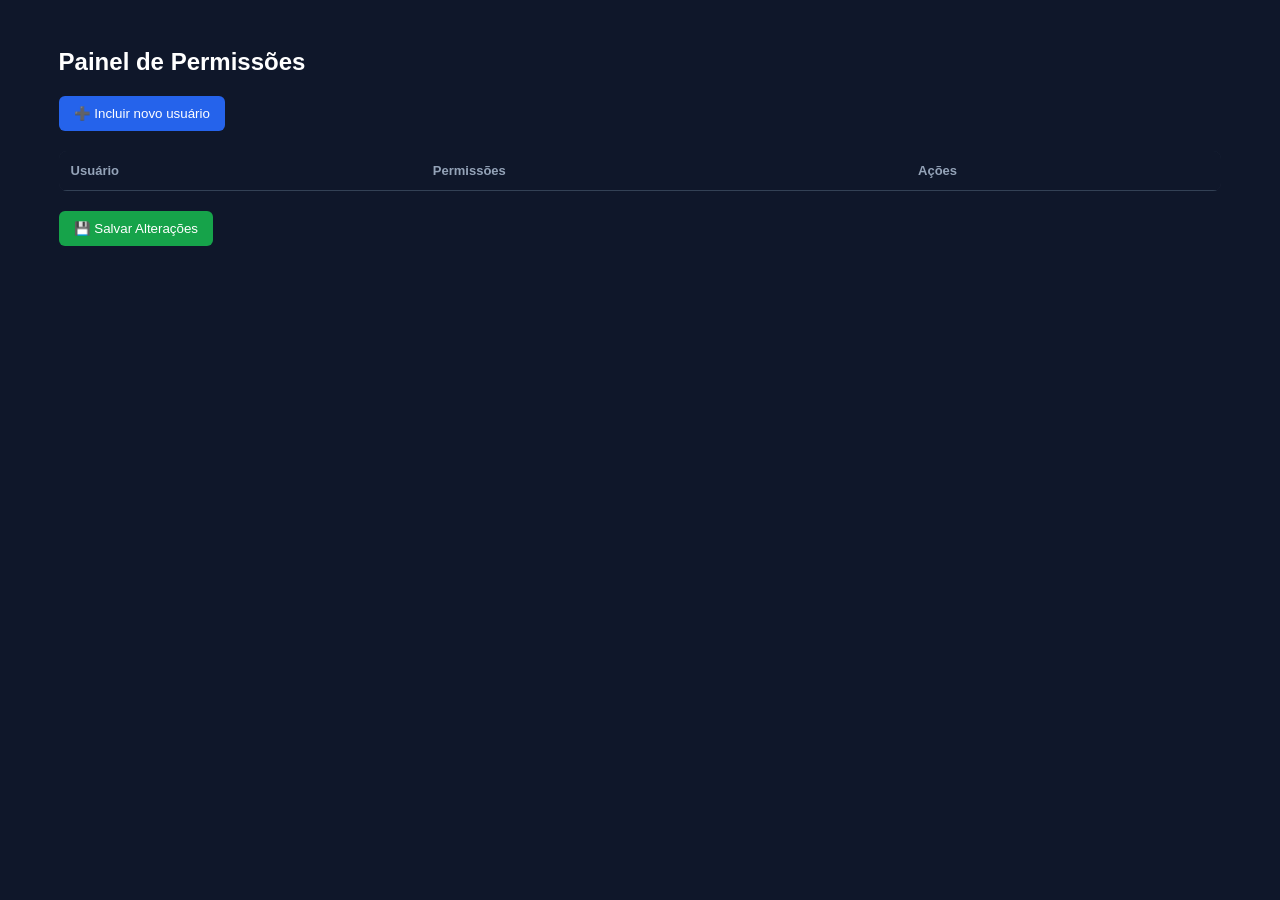
<file: admin.html>
<!DOCTYPE html>
<html lang="pt-BR">

<head>
    <link rel="icon" type="image/svg+xml" href="data:image/svg+xml;charset=UTF-8,
            <svg xmlns='http://www.w3.org/2000/svg' viewBox='0 0 100 100'>
            <rect width='0' height='0' rx='20' fill='%23'/>
            <text x='50%' y='90%' text-anchor='middle' font-size='100'>⚙️</text>
            </svg>">
    <meta charset="UTF-8">
    <title>Painel Admin</title>
    <link rel="stylesheet" href="admin.css">
</head>

<body>

    <div class="container">
        <h2>Painel de Permissões</h2>

        <!-- 🔥 NOVO BOTÃO -->
        <div class="novo-usuario">
            <button onclick="abrirModalUsuario()">➕ Incluir novo usuário</button>
        </div>

        <table class="tabela-usuarios">
            <thead>
                <tr>
                    <th>Usuário</th>
                    <th>Permissões</th>
                    <th>Ações</th>
                </tr>
            </thead>
            <tbody id="listaUsuarios"></tbody>
        </table>

        <button class="btn-salvar" onclick="salvarPermissoesUI()">💾 Salvar Alterações</button>
    </div>

    <!-- 🔥 MODAL -->
    <div id="modalUsuario" class="modal oculto">
        <div class="modal-content">

            <h3>Novo Usuário</h3>

            <input type="text" id="modalNomeUsuario" placeholder="Digite o usuário">

            <div class="modal-permissoes">
                <label><input type="checkbox" value="rastreio_amostra"> Rastreio Amostras</label>
                <label><input type="checkbox" value="rankprod"> RankProd</label>
                <label><input type="checkbox" value="retorno_amostras"> Retornos</label>
                <label><input type="checkbox" value="relatorio"> Relatório</label>
                <label><input type="checkbox" value="analytics"> Analytics</label>
                <label><input type="checkbox" value="admin"> Admin</label>
                <label><input type="checkbox" class="chkSupervisao" value="V00"> V00</label>
                <label><input type="checkbox" class="chkSupervisao" value="S50"> S50</label>
                <label><input type="checkbox" class="chkSupervisao" value="S55"> S55</label>
                <label><input type="checkbox" class="chkSupervisao" value="S00"> S00</label>
            </div>

            <div class="modal-acoes">
                <button onclick="salvarNovoUsuario()">💾 Salvar</button>
                <button onclick="fecharModalUsuario()">❌ Cancelar</button>
            </div>

        </div>
    </div>

    <script src="tela_inicio.js"></script>
    <script src="admin.js"></script>

    <script>
        const usuario = localStorage.getItem("usuarioLogado");

        if (!temPermissaoTela(usuario, "admin")) {
            alert("Acesso restrito");
            window.location.href = "tela_inicio.html";
        }
    </script>

</body>

</html>
</file>
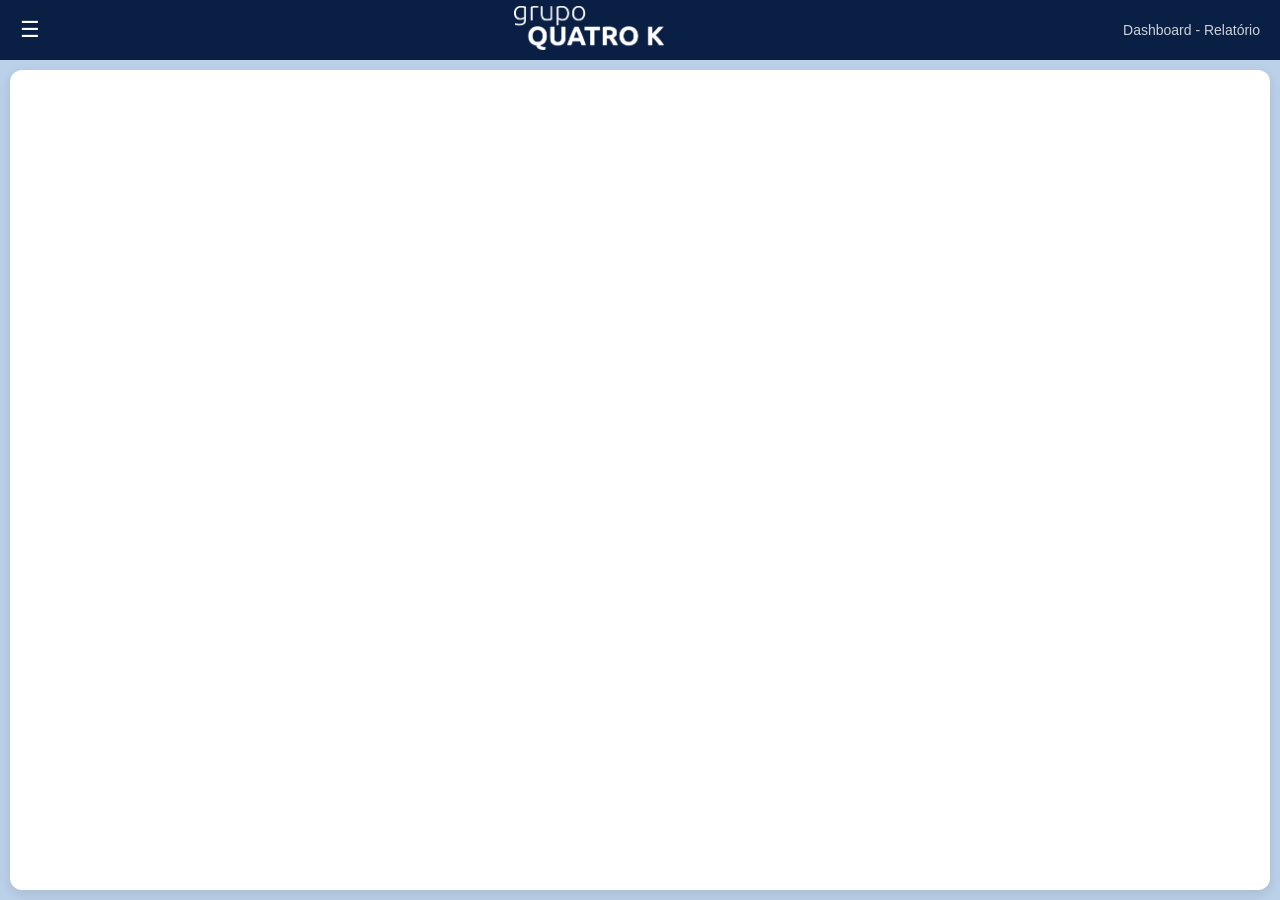
<file: consolidados.html>
<!DOCTYPE html>
<html lang="pt-br">
<head>
    <meta charset="UTF-8">
    <meta name="viewport" content="width=device-width, initial-scale=1.0">
    <title>Consolidados</title>
    <link rel="stylesheet" href="consolidados.css">
</head>
<body class="tema-quatrok">


  <div class=" layout-app">

    <!-- 🔵 SIDEBAR -->
    <aside class="sidebar">
    
      <!-- 🔝 TOPO -->
      <div class="menu-topo">
        <button class="btnInicio" onclick="window.location.href='tela_inicio.html'">
          <svg viewBox="0 0 24 24" width="22" height="22" fill="none" xmlns="http://www.w3.org/2000/svg">
            <!-- telhado -->
            <path d="M3 10L12 3L21 10" stroke="currentColor" stroke-width="2" stroke-linecap="round"
              stroke-linejoin="round" />
    
            <!-- corpo -->
            <path d="M5 10V20H19V10" stroke="currentColor" stroke-width="2" stroke-linecap="round"
              stroke-linejoin="round" />
    
            <!-- porta -->
            <path d="M10 20V14H14V20" stroke="currentColor" stroke-width="2" stroke-linecap="round"
              stroke-linejoin="round" />
          </svg>
          <span>Inicio</span>
        </button>
      </div>
    
      <!-- 🔸 MEIO -->
      <div class="menu-centro">
    
        <button class="menu-btn" onclick="window.location.href='analytics.html'">📈 Rastreio Amostras</button>
        <button class="menu-btn" onclick="window.location.href='rankprod.html'">📈 RankProd</button>
        <button class="menu-btn" onclick="window.location.href='retorno_amostras.html'">💸 Retorno de Amostras</button>
        <button class="menu-btn" onclick="window.location.href='consolidados.html'">📋 Relatório Consolidados</button>
        <button class="menu-btn" onclick="window.location.href='analytics.html'">📈 Correios | Análises de Amostras</button>
    
      </div>
    
      <!-- 🔻 BASE -->
      <div class="menu-bottom">
        <button id="btnLogout" class="btn-logout">
          <svg viewBox="0 0 24 24">
            viewBox="0 0 24 24" fill="none" xmlns="http://www.w3.org/2000/svg"><g id="SVGRepo_bgCarrier" stroke-width="0">
            </g>
            <g id="SVGRepo_tracerCarrier" stroke-linecap="round" stroke-linejoin="round"></g>
            <g id="SVGRepo_iconCarrier">
              <path
                d="M12.9999 2C10.2385 2 7.99991 4.23858 7.99991 7C7.99991 7.55228 8.44762 8 8.99991 8C9.55219 8 9.99991 7.55228 9.99991 7C9.99991 5.34315 11.3431 4 12.9999 4H16.9999C18.6568 4 19.9999 5.34315 19.9999 7V17C19.9999 18.6569 18.6568 20 16.9999 20H12.9999C11.3431 20 9.99991 18.6569 9.99991 17C9.99991 16.4477 9.55219 16 8.99991 16C8.44762 16 7.99991 16.4477 7.99991 17C7.99991 19.7614 10.2385 22 12.9999 22H16.9999C19.7613 22 21.9999 19.7614 21.9999 17V7C21.9999 4.23858 19.7613 2 16.9999 2H12.9999Z"
                fill="currentColor"></path>
              <path d="M13.9999 11C14.5522 11 14.9999 11.4477 14.9999 12C14.9999 12.5523 14.5522 13 13.9999 13V11Z"
                fill="currentColor"></path>
              <path
                d="M5.71783 11C5.80685 10.8902 5.89214 10.7837 5.97282 10.682C6.21831 10.3723 6.42615 10.1004 6.57291 9.90549C6.64636 9.80795 6.70468 9.72946 6.74495 9.67492L6.79152 9.61162L6.804 9.59454L6.80842 9.58848C6.80846 9.58842 6.80892 9.58778 5.99991 9L6.80842 9.58848C7.13304 9.14167 7.0345 8.51561 6.58769 8.19098C6.14091 7.86637 5.51558 7.9654 5.19094 8.41215L5.18812 8.41602L5.17788 8.43002L5.13612 8.48679C5.09918 8.53682 5.04456 8.61033 4.97516 8.7025C4.83623 8.88702 4.63874 9.14542 4.40567 9.43937C3.93443 10.0337 3.33759 10.7481 2.7928 11.2929L2.08569 12L2.7928 12.7071C3.33759 13.2519 3.93443 13.9663 4.40567 14.5606C4.63874 14.8546 4.83623 15.113 4.97516 15.2975C5.04456 15.3897 5.09918 15.4632 5.13612 15.5132L5.17788 15.57L5.18812 15.584L5.19045 15.5872C5.51509 16.0339 6.14091 16.1336 6.58769 15.809C7.0345 15.4844 7.13355 14.859 6.80892 14.4122L5.99991 15C6.80892 14.4122 6.80897 14.4123 6.80892 14.4122L6.804 14.4055L6.79152 14.3884L6.74495 14.3251C6.70468 14.2705 6.64636 14.1921 6.57291 14.0945C6.42615 13.8996 6.21831 13.6277 5.97282 13.318C5.89214 13.2163 5.80685 13.1098 5.71783 13H13.9999V11H5.71783Z"
                fill="currentColor"></path>
            </g>
          </svg>
          <span>Logout</span>
        </button>
      </div>
    
    </aside>

  </div>

  <!-- Topbar estilo sistema -->
  <header class="topbar">
    <button class="btn-menu" onclick="toggleSidebar()">☰</button>
    <div class="logotopbar">
      <img src="Imagens/Logo - Grupo 4k - Branco.png" alt="Grupo Quatro K" class="logotop">
    </div>
  
    <div class="actions">
      <span>Dashboard - Relatório</span>
    </div>
  </header>

  <!-- Área principal -->
  <main class="container">
    <div class="frame-wrapper">
      <iframe src="https://app.powerbi.com/view?r=eyJrIjoiYzhhY2MwMWUtNmZhMC00MjQ4LWFmYTEtOGU2OTE3NWFmMjI4IiwidCI6IjQwZmRlZjEwLThhZTAtNGM3NC05YzFhLTA2MTAxM2QzZTVjOCJ9"
        allowfullscreen>
      </iframe>
    </div>
  </main>

  
    <script src="consolidados.js"></script>
    <script>
        const TELA_ATUAL = "consolidados";

        const usuario = localStorage.getItem("usuarioLogado");

        if (!temPermissaoTela(usuario, TELA_ATUAL)) {
            alert("Você não tem acesso a essa página.");
            window.location.href = "tela_inicio.html";
        }

    </script>

</body>


</html>
</file>
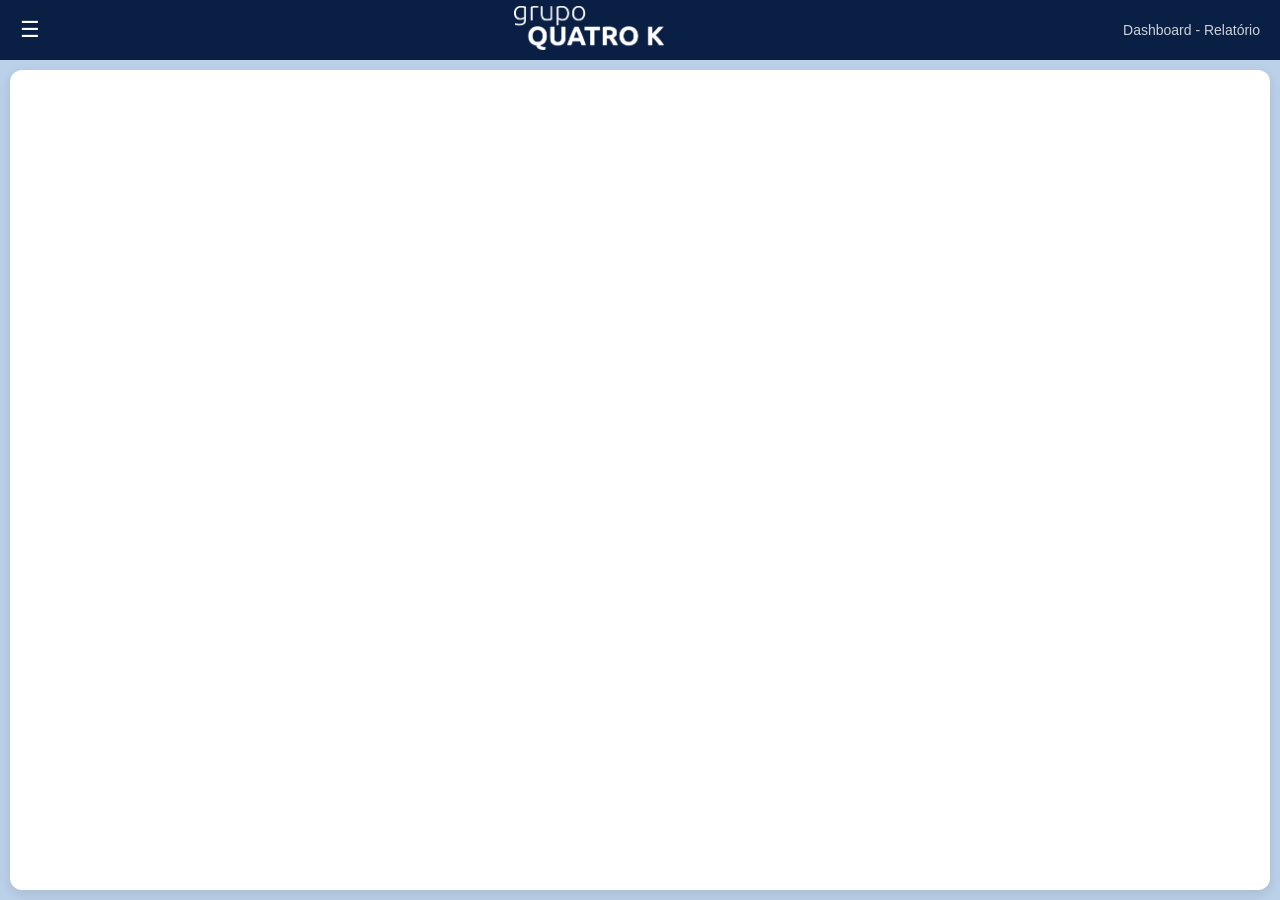
<file: rankprod.html>
<!DOCTYPE html>
<html lang="pt-br">

<head>
    <meta charset="UTF-8">
    <meta name="viewport" content="width=device-width, initial-scale=1.0">
    <title>Consolidados</title>
    <link rel="stylesheet" href="rankprod.css">
</head>

<body class="tema-quatrok">


  <div class=" layout-app">

    <!-- 🔵 SIDEBAR -->
    <aside class="sidebar">
    
      <!-- 🔝 TOPO -->
      <div class="menu-topo">
        <button class="btnInicio" onclick="window.location.href='tela_inicio.html'">
          <svg viewBox="0 0 24 24" width="22" height="22" fill="none" xmlns="http://www.w3.org/2000/svg">
            <!-- telhado -->
            <path d="M3 10L12 3L21 10" stroke="currentColor" stroke-width="2" stroke-linecap="round"
              stroke-linejoin="round" />
    
            <!-- corpo -->
            <path d="M5 10V20H19V10" stroke="currentColor" stroke-width="2" stroke-linecap="round"
              stroke-linejoin="round" />
    
            <!-- porta -->
            <path d="M10 20V14H14V20" stroke="currentColor" stroke-width="2" stroke-linecap="round"
              stroke-linejoin="round" />
          </svg>
          <span>Inicio</span>
        </button>
      </div>
    
      <!-- 🔸 MEIO -->
      <div class="menu-centro">
    
        <button class="menu-btn" onclick="window.location.href='analytics.html'">📈 Rastreio Amostras</button>
        <button class="menu-btn" onclick="window.location.href='rankprod.html'">📈 RankProd</button>
        <button class="menu-btn" onclick="window.location.href='retorno_amostras.html'">💸 Retorno de Amostras</button>
        <button class="menu-btn" onclick="window.location.href='consolidados.html'">📋 Relatório Consolidados</button>
        <button class="menu-btn" onclick="window.location.href='analytics.html'">📈 Correios | Análises de Amostras</button>
    
      </div>
    
      <!-- 🔻 BASE -->
      <div class="menu-bottom">
        <button id="btnLogout" class="btn-logout">
          <svg viewBox="0 0 24 24">
            viewBox="0 0 24 24" fill="none" xmlns="http://www.w3.org/2000/svg"><g id="SVGRepo_bgCarrier" stroke-width="0">
            </g>
            <g id="SVGRepo_tracerCarrier" stroke-linecap="round" stroke-linejoin="round"></g>
            <g id="SVGRepo_iconCarrier">
              <path
                d="M12.9999 2C10.2385 2 7.99991 4.23858 7.99991 7C7.99991 7.55228 8.44762 8 8.99991 8C9.55219 8 9.99991 7.55228 9.99991 7C9.99991 5.34315 11.3431 4 12.9999 4H16.9999C18.6568 4 19.9999 5.34315 19.9999 7V17C19.9999 18.6569 18.6568 20 16.9999 20H12.9999C11.3431 20 9.99991 18.6569 9.99991 17C9.99991 16.4477 9.55219 16 8.99991 16C8.44762 16 7.99991 16.4477 7.99991 17C7.99991 19.7614 10.2385 22 12.9999 22H16.9999C19.7613 22 21.9999 19.7614 21.9999 17V7C21.9999 4.23858 19.7613 2 16.9999 2H12.9999Z"
                fill="currentColor"></path>
              <path d="M13.9999 11C14.5522 11 14.9999 11.4477 14.9999 12C14.9999 12.5523 14.5522 13 13.9999 13V11Z"
                fill="currentColor"></path>
              <path
                d="M5.71783 11C5.80685 10.8902 5.89214 10.7837 5.97282 10.682C6.21831 10.3723 6.42615 10.1004 6.57291 9.90549C6.64636 9.80795 6.70468 9.72946 6.74495 9.67492L6.79152 9.61162L6.804 9.59454L6.80842 9.58848C6.80846 9.58842 6.80892 9.58778 5.99991 9L6.80842 9.58848C7.13304 9.14167 7.0345 8.51561 6.58769 8.19098C6.14091 7.86637 5.51558 7.9654 5.19094 8.41215L5.18812 8.41602L5.17788 8.43002L5.13612 8.48679C5.09918 8.53682 5.04456 8.61033 4.97516 8.7025C4.83623 8.88702 4.63874 9.14542 4.40567 9.43937C3.93443 10.0337 3.33759 10.7481 2.7928 11.2929L2.08569 12L2.7928 12.7071C3.33759 13.2519 3.93443 13.9663 4.40567 14.5606C4.63874 14.8546 4.83623 15.113 4.97516 15.2975C5.04456 15.3897 5.09918 15.4632 5.13612 15.5132L5.17788 15.57L5.18812 15.584L5.19045 15.5872C5.51509 16.0339 6.14091 16.1336 6.58769 15.809C7.0345 15.4844 7.13355 14.859 6.80892 14.4122L5.99991 15C6.80892 14.4122 6.80897 14.4123 6.80892 14.4122L6.804 14.4055L6.79152 14.3884L6.74495 14.3251C6.70468 14.2705 6.64636 14.1921 6.57291 14.0945C6.42615 13.8996 6.21831 13.6277 5.97282 13.318C5.89214 13.2163 5.80685 13.1098 5.71783 13H13.9999V11H5.71783Z"
                fill="currentColor"></path>
            </g>
          </svg>
          <span>Logout</span>
        </button>
      </div>
    
    </aside>

  </div>

  <!-- Topbar estilo sistema -->
  <header class="topbar">
    <button class="btn-menu" onclick="toggleSidebar()">☰</button>
    <div class="logotopbar">
      <img src="Imagens/Logo - Grupo 4k - Branco.png" alt="Grupo Quatro K" class="logotop">
    </div>
  
    <div class="actions">
      <span>Dashboard - Relatório</span>
    </div>
  </header>

  <!-- Área principal -->
  <main class="container">
    <div class="frame-wrapper">
      <iframe src="https://app.powerbi.com/view?r=eyJrIjoiOGQ0MGM3NGEtZjAxMi00OWVhLTljYjMtZjFhYjY1ZjZiNzZhIiwidCI6IjQwZmRlZjEwLThhZTAtNGM3NC05YzFhLTA2MTAxM2QzZTVjOCJ9"
        allowfullscreen>
      </iframe>
    </div>
  </main>

  
    <script src="rankprod.js"></script>
    <script>
        const TELA_ATUAL = "rankprod";

        const usuario = localStorage.getItem("usuarioLogado");

        if (!temPermissaoTela(usuario, TELA_ATUAL)) {
            alert("Você não tem acesso a essa página.");
            window.location.href = "tela_inicio.html";
        }

    </script>

</body>

    

</html>
</file>
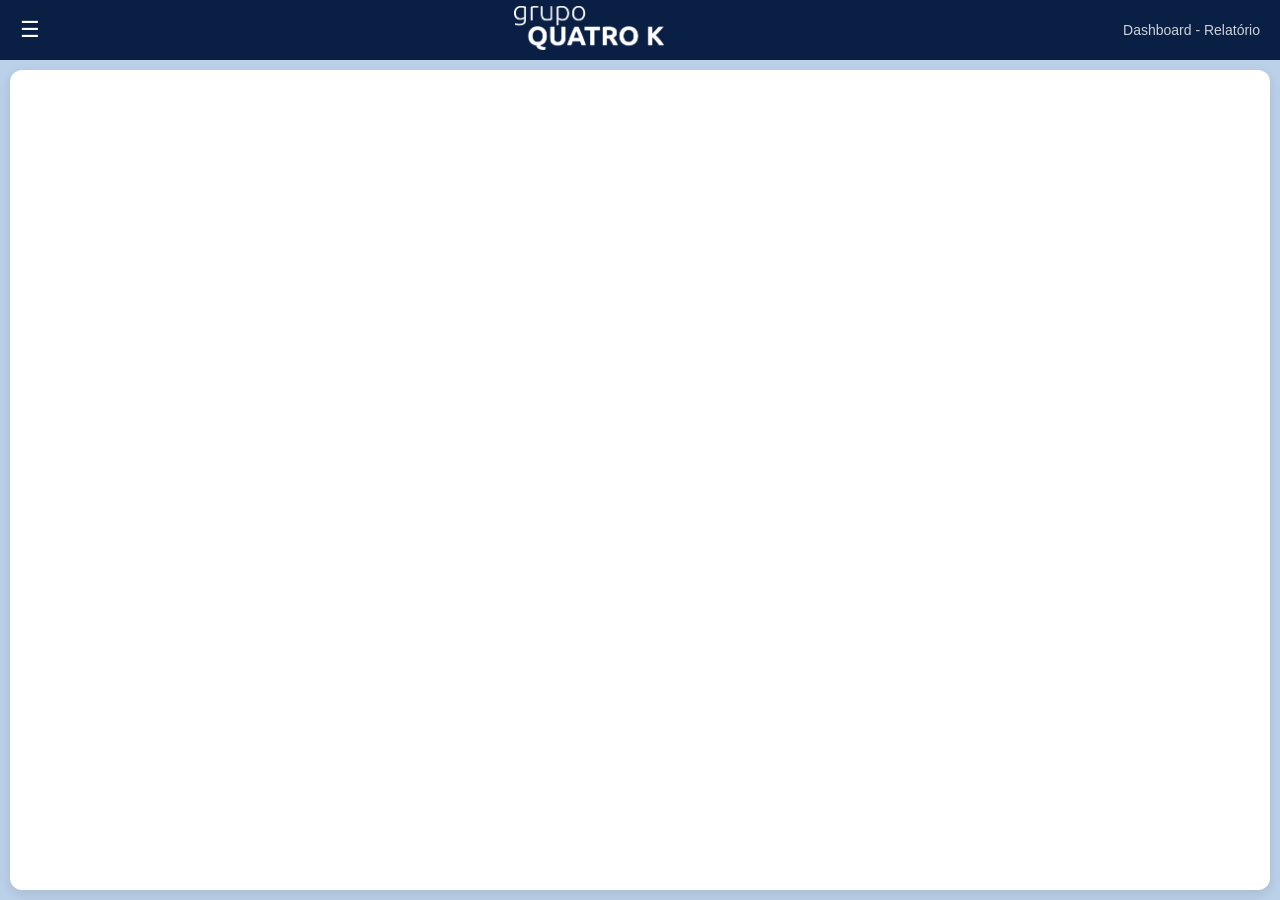
<file: retorno_amostras.html>
<!DOCTYPE html>
<html lang="pt-BR">

<head>
  <meta charset="UTF-8">
  <title>Dashboard</title>
  <link rel="stylesheet" href="retorno_amostras.css">
</head>

<body class="tema-quatrok">


  <div class=" layout-app">

    <!-- 🔵 SIDEBAR -->
    <aside class="sidebar">
    
      <!-- 🔝 TOPO -->
      <div class="menu-topo">
        <button class="btnInicio" onclick="window.location.href='tela_inicio.html'">
          <svg viewBox="0 0 24 24" width="22" height="22" fill="none" xmlns="http://www.w3.org/2000/svg">
            <!-- telhado -->
            <path d="M3 10L12 3L21 10" stroke="currentColor" stroke-width="2" stroke-linecap="round"
              stroke-linejoin="round" />
    
            <!-- corpo -->
            <path d="M5 10V20H19V10" stroke="currentColor" stroke-width="2" stroke-linecap="round"
              stroke-linejoin="round" />
    
            <!-- porta -->
            <path d="M10 20V14H14V20" stroke="currentColor" stroke-width="2" stroke-linecap="round"
              stroke-linejoin="round" />
          </svg>
          <span>Inicio</span>
        </button>
      </div>
    
      <!-- 🔸 MEIO -->
      <div class="menu-centro">
    
        <button class="menu-btn" onclick="window.location.href='analytics.html'">📈 Rastreio Amostras</button>
        <button class="menu-btn" onclick="window.location.href='rankprod.html'">📈 RankProd</button>
        <button class="menu-btn" onclick="window.location.href='retorno_amostras.html'">💸 Retorno de Amostras</button>
        <button class="menu-btn" onclick="window.location.href='consolidados.html'">📋 Relatório Consolidados</button>
        <button class="menu-btn" onclick="window.location.href='analytics.html'">📈 Correios | Análises de Amostras</button>
    
      </div>
    
      <!-- 🔻 BASE -->
      <div class="menu-bottom">
        <button id="btnLogout" class="btn-logout">
          <svg viewBox="0 0 24 24">
            viewBox="0 0 24 24" fill="none" xmlns="http://www.w3.org/2000/svg"><g id="SVGRepo_bgCarrier" stroke-width="0">
            </g>
            <g id="SVGRepo_tracerCarrier" stroke-linecap="round" stroke-linejoin="round"></g>
            <g id="SVGRepo_iconCarrier">
              <path
                d="M12.9999 2C10.2385 2 7.99991 4.23858 7.99991 7C7.99991 7.55228 8.44762 8 8.99991 8C9.55219 8 9.99991 7.55228 9.99991 7C9.99991 5.34315 11.3431 4 12.9999 4H16.9999C18.6568 4 19.9999 5.34315 19.9999 7V17C19.9999 18.6569 18.6568 20 16.9999 20H12.9999C11.3431 20 9.99991 18.6569 9.99991 17C9.99991 16.4477 9.55219 16 8.99991 16C8.44762 16 7.99991 16.4477 7.99991 17C7.99991 19.7614 10.2385 22 12.9999 22H16.9999C19.7613 22 21.9999 19.7614 21.9999 17V7C21.9999 4.23858 19.7613 2 16.9999 2H12.9999Z"
                fill="currentColor"></path>
              <path d="M13.9999 11C14.5522 11 14.9999 11.4477 14.9999 12C14.9999 12.5523 14.5522 13 13.9999 13V11Z"
                fill="currentColor"></path>
              <path
                d="M5.71783 11C5.80685 10.8902 5.89214 10.7837 5.97282 10.682C6.21831 10.3723 6.42615 10.1004 6.57291 9.90549C6.64636 9.80795 6.70468 9.72946 6.74495 9.67492L6.79152 9.61162L6.804 9.59454L6.80842 9.58848C6.80846 9.58842 6.80892 9.58778 5.99991 9L6.80842 9.58848C7.13304 9.14167 7.0345 8.51561 6.58769 8.19098C6.14091 7.86637 5.51558 7.9654 5.19094 8.41215L5.18812 8.41602L5.17788 8.43002L5.13612 8.48679C5.09918 8.53682 5.04456 8.61033 4.97516 8.7025C4.83623 8.88702 4.63874 9.14542 4.40567 9.43937C3.93443 10.0337 3.33759 10.7481 2.7928 11.2929L2.08569 12L2.7928 12.7071C3.33759 13.2519 3.93443 13.9663 4.40567 14.5606C4.63874 14.8546 4.83623 15.113 4.97516 15.2975C5.04456 15.3897 5.09918 15.4632 5.13612 15.5132L5.17788 15.57L5.18812 15.584L5.19045 15.5872C5.51509 16.0339 6.14091 16.1336 6.58769 15.809C7.0345 15.4844 7.13355 14.859 6.80892 14.4122L5.99991 15C6.80892 14.4122 6.80897 14.4123 6.80892 14.4122L6.804 14.4055L6.79152 14.3884L6.74495 14.3251C6.70468 14.2705 6.64636 14.1921 6.57291 14.0945C6.42615 13.8996 6.21831 13.6277 5.97282 13.318C5.89214 13.2163 5.80685 13.1098 5.71783 13H13.9999V11H5.71783Z"
                fill="currentColor"></path>
            </g>
          </svg>
          <span>Logout</span>
        </button>
      </div>
    
    </aside>

  </div>

  <!-- Topbar estilo sistema -->
  <header class="topbar">
    <button class="btn-menu" onclick="toggleSidebar()">☰</button>
    <div class="logotopbar">
      <img src="Imagens/Logo - Grupo 4k - Branco.png" alt="Grupo Quatro K" class="logotop">
    </div>
  
    <div class="actions">
      <span>Dashboard - Relatório</span>
    </div>
  </header>

  <!-- Área principal -->
  <main class="container">
    <div class="frame-wrapper">
      <iframe src="https://app.powerbi.com/view?r=eyJrIjoiNDg5Njk5MDMtYzVmMy00ZjU1LTkzZjAtOTVkMGJkZmQ2MDRhIiwidCI6IjQwZmRlZjEwLThhZTAtNGM3NC05YzFhLTA2MTAxM2QzZTVjOCJ9"
        allowfullscreen>
      </iframe>
    </div>
  </main>

  <script src="retorno_amostras.js"></script>
    <script>
      const TELA_ATUAL = "retorno_amostras";

      const usuario = localStorage.getItem("usuarioLogado");

      if (!temPermissaoTela(usuario, TELA_ATUAL)) {
        alert("Você não tem acesso a essa página.");
        window.location.href = "tela_inicio.html";
      }

    </script>

</body>

</html>
</file>
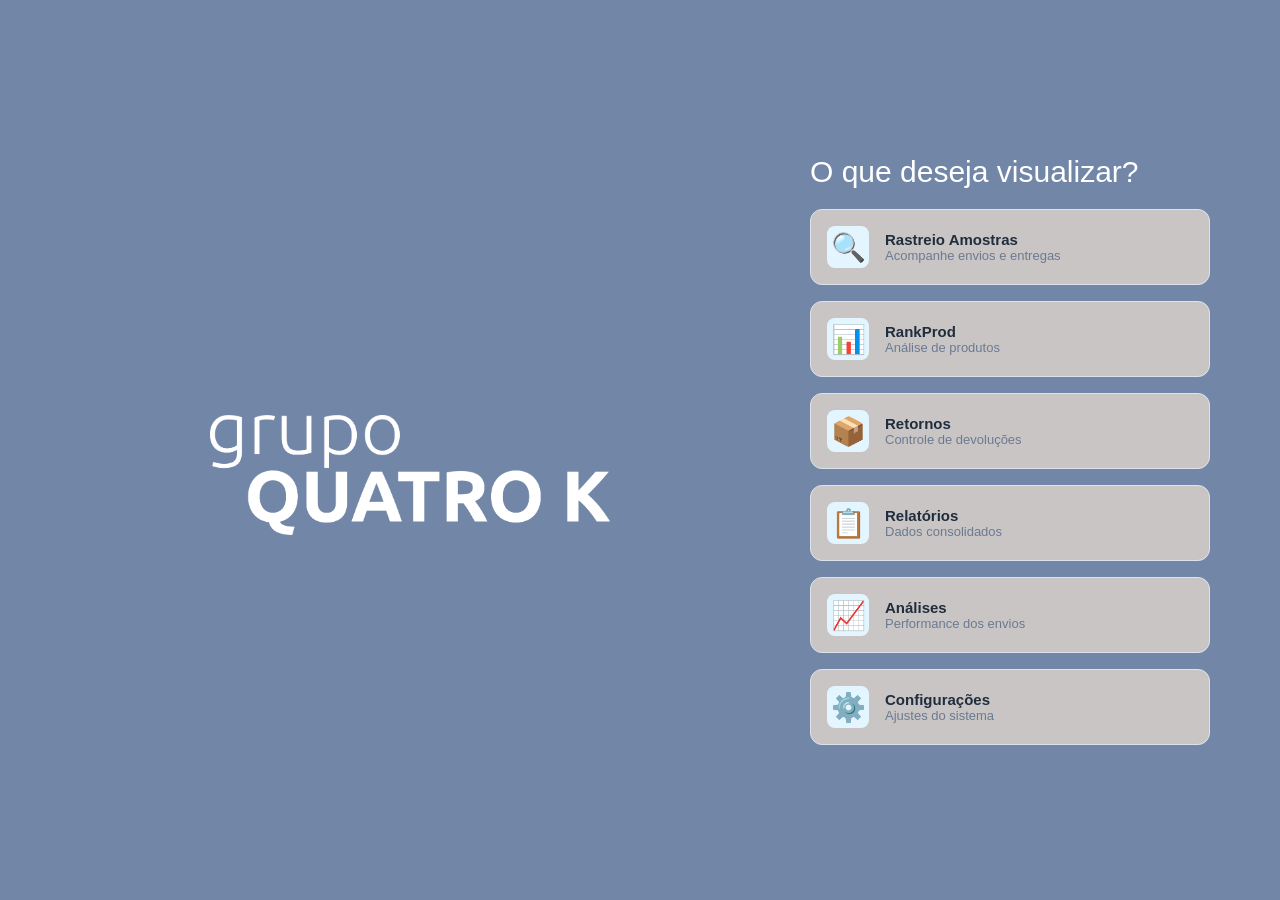
<file: tela_inicio.html>
<!DOCTYPE html>
<html lang="pt-BR">

<head>
    <link rel="icon" type="image/svg+xml" href="data:image/svg+xml;charset=UTF-8,
    <svg xmlns='http://www.w3.org/2000/svg' viewBox='0 0 100 100'>
      <rect width='0' height='0' rx='20' fill='%23'/>
      <text x='50%' y='100%' text-anchor='middle' font-size='100'>🖥️</text>
    </svg>">

    <meta charset="UTF-8">
    <title>Bem-Vindo(a)</title>

    <link rel="stylesheet" href="tela_inicio.css">
</head>

<body>

<div class="container">

    <!-- ESQUERDA -->
    <div class="area-logo">
        <img src="Imagens/Logo - Grupo 4k - Branco.png" alt="Grupo Quatro K" class="logoinicio">
    </div>

    <!-- DIREITA -->
    <div class="menu-area">

        <p class="titulo">O que deseja visualizar?</p>

        <div class="grid-cards">

            <div class="card" data-link="rastreio_amostra.html">
                <div class="card-icon">🔍</div>
                <div class="card-text">
                    <strong>Rastreio Amostras</strong>
                    <span>Acompanhe envios e entregas</span>
                </div>
            </div>

            <div class="card" data-link="rankprod.html">
                <div class="card-icon">📊</div>
                <div class="card-text">
                    <strong>RankProd</strong>
                    <span>Análise de produtos</span>
                </div>
            </div>

            <div class="card" data-link="retorno_amostras.html">
                <div class="card-icon">📦</div>
                <div class="card-text">
                    <strong>Retornos</strong>
                    <span>Controle de devoluções</span>
                </div>
            </div>

            <div class="card" data-link="consolidados.html">
                <div class="card-icon">📋</div>
                <div class="card-text">
                    <strong>Relatórios</strong>
                    <span>Dados consolidados</span>
                </div>
            </div>

            <div class="card" data-link="analytics.html">
                <div class="card-icon">📈</div>
                <div class="card-text">
                    <strong>Análises</strong>
                    <span>Performance dos envios</span>
                </div>
            </div>

            <div class="card" data-link="admin.html">
                <div class="card-icon">⚙️</div>
                <div class="card-text">
                    <strong>Configurações</strong>
                    <span>Ajustes do sistema</span>
                </div>
            </div>

        </div>

    </div>

</div>
    <script src="config.js"></script>
    <script src="tela_inicio.js"></script>

</body>

</html>
</file>
<file: admin.css>
body {
    font-family: Arial;
    background: #0f172a;
    color: white;
    padding: 20px;
}

.container {
    width: 95%;
    margin: auto;
}

h2 {
    margin-bottom: 20px;
}

.usuario {
    background: #1e293b;
    padding: 15px;
    margin-bottom: 15px;
    border-radius: 8px;
}

.usuario h3 {
    margin-bottom: 10px;
}

.permissoes {
    display: flex;
    flex-wrap: wrap;
    gap: 10px;
}

label {
    background: #334155;
    padding: 6px 10px;
    border-radius: 5px;
    cursor: pointer;
}

input[type="checkbox"] {
    margin-right: 5px;
}

.novo-usuario {
    margin-bottom: 20px;
}

.novo-usuario button {
    padding: 10px 15px;
    cursor: pointer;
    background: #2563eb;
    border: none;
    border-radius: 6px;
    color: white;
    transition: 0.2s;
}

.novo-usuario button:hover {
    background: #1d4ed8;
}

.btn-salvar {
    margin-top: 20px;
    padding: 10px 15px;
    cursor: pointer;
    background: #16a34a;
    border: none;
    border-radius: 6px;
    color: white;
}

.usuario-item {
    display: flex;
    justify-content: space-between;
    align-items: center;
    padding: 8px;
    border-bottom: 1px solid #ccc;
}

.usuario-card {
    position: relative;
    background: #12121bd7;
    padding: 12px;
    margin-bottom: 10px;
    border-radius: 8px;
}

/* botão excluir */
.btn-excluir {
    position: absolute;
    top: 10px;
    right: 10px;
    background: none;
    border: none;
    cursor: pointer;
    font-size: 16px;
    opacity: 0.6;
    transition: 0.2s;
    color: #c0392b;
}

.btn-excluir:hover {
    opacity: 1;
    transform: scale(1.2);
}

.usuario-card .btn-excluir {
    opacity: 0;
}

.usuario-card:hover .btn-excluir {
    opacity: 1;
}

/* ================= MODAL ================= */

.modal {
    position: fixed;
    top: 0;
    left: 0;
    width: 100%;
    height: 100%;

    background: rgba(0, 0, 0, 0.6);

    display: flex;
    align-items: center;
    justify-content: center;

    z-index: 999;
}

/* esconder */
.oculto {
    display: none;
}

.modal-content {
    background: #1e293b;
    padding: 25px;
    border-radius: 10px;
    width: 450px;

    animation: fadeIn 0.2s ease;
}

.modal-content h3 {
    margin-bottom: 15px;
}

/* input */
.modal-content input[type="text"] {
    width: 96%;
    padding: 8px;
    margin-bottom: 15px;
    border-radius: 6px;
    border: none;
    text-align: center;
}

/* lista permissões */
.modal-permissoes {
    display: flex;
    flex-wrap: wrap;
    gap: 8px;
    margin-bottom: 15px;
}

.modal-permissoes label {
    background: #334155;
    padding: 6px 10px;
    border-radius: 5px;
    cursor: pointer;
}

/* botões */
.modal-acoes {
    display: flex;
    justify-content: space-between;
}

.modal-acoes button {
    padding: 8px 12px;
    border: none;
    border-radius: 6px;
    cursor: pointer;
}

.modal-acoes button:first-child {
    background: #16a34a;
    color: white;
}

.modal-acoes button:last-child {
    background: #ef4444;
    color: white;
}

/* animação */
@keyframes fadeIn {
    from {
        opacity: 0;
        transform: scale(0.95);
    }

    to {
        opacity: 1;
        transform: scale(1);
    }
}

/* ================= TABELA ================= */

.tabela-usuarios {
    width: 100%;
    border-collapse: collapse;
    margin-top: 20px;
    background: #1e293b;
    border-radius: 8px;
    overflow: hidden;
    table-layout: auto;
}

.tabela-usuarios thead {
    background: #0f172a;
}

.tabela-usuarios th {
    text-align: left;
    padding: 12px;
    font-size: 13px;
    color: #94a3b8;
    border-bottom: 1px solid #334155;
}

.tabela-usuarios td {
    padding: 10px;
    border-bottom: 1px solid #334155;
    vertical-align: middle;
}

/* zebra leve */
.tabela-usuarios tbody tr:nth-child(even) {
    background: #172033;
}

/* hover estilo sistema */
.tabela-usuarios tbody tr:hover {
    background: #1d2a44;
}

/* usuário */
.col-usuario {
    font-weight: bold;
}

/* permissões compactas */
.col-permissoes {
    display: flex;
    flex-wrap: nowrap;
    /* 🔥 impede quebra */
    gap: 6px;
    overflow-x: auto;
    /* 🔥 scroll horizontal se precisar */
}

.tabela-usuarios td,
.tabela-usuarios th {
    white-space: nowrap;
}

.col-usuario {
    width: 180px;
}

.col-acoes {
    width: 80px;
}

/* estilo tipo tag */
.tag-permissao {
    background: #334155;
    padding: 4px 8px;
    border-radius: 5px;
    font-size: 12px;
    cursor: pointer;
    display: flex;
    align-items: center;
    gap: 4px;
}

/* ações */
.col-acoes {
    text-align: center;
}

/* botão excluir mais discreto */
.col-acoes .btn-excluir {
    position: static;
    opacity: 0.7;
}

.col-acoes .btn-excluir:hover {
    opacity: 1;
    transform: scale(1.2);
}

.col-permissao-supervisao {
    text-align: center;
    width: 80px;
}
</file>
<file: consolidados.css>
/* RESET */
* {
  margin: 0;
  padding: 0;
  box-sizing: border-box;
  font-family: Arial, sans-serif;
}

html,
body {
  height: 100%;
  overflow: hidden;
  background: #bbd0e9;

}

/* TOPBAR estilo SAP */
.topbar {
  height: 60px;
  background: #0a1f44;
  color: #fff;
  display: flex;
  align-items: center;
  justify-content: space-between;
  padding: 0 20px;
}

.topbar .logo {
  font-size: 18px;
  font-weight: bold;
}

.topbar .actions {
  font-size: 14px;
  opacity: 0.8;
}

/* CONTAINER */
.container {
  height: calc(100vh - 60px);
  padding: 10px;
}

/* FRAME */
.frame-wrapper {
  width: 100%;
  height: 100%;
  border-radius: 12px;
  overflow: hidden;
  background: #fff;
  box-shadow: 0 4px 12px rgba(0, 0, 0, 0.1);
  
}

/* IFRAME FULL */
.frame-wrapper iframe {
  width: 100%;
  height: calc(100% + 62px); /*altera o grafico para ocupar toda a tela na vertical*/
  /* corta barra inferior */
  border: none;
  margin-bottom: -80px;
  /* esconde barra */
  
}
/*adição da barra lateral */

.sidebar {
  /* altera em todos os menus que forem criados */
  position: fixed;
  top: 0;
  left: -540px;
  /* 🔥 escondida */
  width: 270px;
  height: 100%;

  background: rgb(11, 45, 99);
  color: white;
  padding: 10px 15px;

  transition: left 0.3s ease;
  z-index: 2000;

  /* 🔥 ADICIONA ISSO */
  display: flex;
  flex-direction: column;
}



/* 🔸 CENTRO (menus) */
.menu-centro {
  margin-top: auto;
  margin-bottom: auto;

  display: flex;
  flex-direction: column;
  gap: 5px;
}

/* 🔻 BASE (logout) */
.menu-bottom {
  margin-top: auto;
  padding-top: 10px;
  margin-bottom: 20px;

  display: flex;
  flex-direction: column;
  align-items: flex-end;
  /* 🔥 joga tudo pra direita */
  gap: 10px;
}

.btnInicio,
.btn-logout {
  justify-content: center;
  /* conteúdo interno à direita */
  width: auto;
  /* 🔥 remove largura total */
  padding: 8px 12px;
}

/* 🔥 quando ativa (aparece) */
.sidebar.ativa {
  left: 0;
}

.sidebar button {
  width: 100%;
  background: none;
  border: none;
  color: white;
  padding: 10px;
  text-align: left;
  cursor: pointer;
}

.sidebar button:hover {
  background: rgba(255, 255, 255, 0.1);
  border-radius: 12px;
}

.conteudo-app {
  flex: 1;
  overflow-y: auto;
}

.secao {
  display: none;
}

.secao.ativa {
  display: block;
}

.sidebar button.ativo {
  background: #556dfaa8;
  border-radius: 12px;
  color: #c9c4c4;
  font-weight: bold;
}

.sidebar button.ativo:hover {
  background: #e6e6e6;
}

.btn-menu {
  font-size: 22px;
  background: none;
  border: none;
  color: white;
  cursor: pointer;
  margin-right: 15px;
}

.overlay-sidebar {
  position: fixed;
  inset: 0;
  background: rgba(0, 0, 0, 0.4);
  display: none;
  z-index: 1500;
}

.overlay-sidebar.ativo {
  display: block;
}

.menu-btn.ativo {
  background: #556dfaa8;
  border-radius: 12px;
  font-weight: bold;
}

.btn-logout {
  display: flex;
  align-items: center;
  gap: 8px;
  /* espaço entre ícone e texto */

  background: transparent;
  border: none;
  cursor: pointer;
  padding: 6px 10px;
  border-radius: 6px;
}

.btn-logout svg {
  width: 22px;
  height: 22px;
  fill: #e0e0e0;
  transition: 0.2s;
}

.btn-logout span {
  color: #e0e0e0;
  font-size: 18px;
  transition: 0.2s;
}

/* hover */
.btn-logout:hover svg,
.btn-logout:hover span {
  color: #ff4d4d;
  fill: #ff4d4d;
}

.btn-logout:hover svg,
.btn-logout:hover span {
  color: #ff4d4d;
  fill: #ff4d4d;
}

.btnInicio {
  display: flex;
  align-items: center;
  gap: 8px;
  /* espaço entre ícone e texto */

  width: 100%;
  background: none;
  border: none;
  color: #e0e0e0;
  padding: 10px;
  text-align: left;
  cursor: pointer;
  border-radius: 6px;

}

.btnInicio svg {
  width: 22px;
  height: 22px;
  flex-shrink: 0;
  /* impede o svg de encolher */
  transition: 0.2s;
}

.btnInicio span {
  font-size: 18px;
  transition: 0.2s;
}

/* hover igual ao logout */
.btnInicio:hover {
  background: rgba(255, 255, 255, 0.1);
}

.btnInicio:hover svg,
.btnInicio:hover span {
  color: #7ca0cf;
  stroke: #7ca0cf;
  /* importante pro SVG */
}
.logotop{
  width: 150px;
  height: auto;
}
</file>
<file: rankprod.css>
/* RESET */
* {
  margin: 0;
  padding: 0;
  box-sizing: border-box;
  font-family: Arial, sans-serif;
}

html,
body {
  height: 100%;
  overflow: hidden;
  background: #bbd0e9;

}

/* TOPBAR estilo SAP */
.topbar {
  height: 60px;
  background: #0a1f44;
  color: #fff;
  display: flex;
  align-items: center;
  justify-content: space-between;
  padding: 0 20px;
}

.topbar .logo {
  font-size: 18px;
  font-weight: bold;
}

.topbar .actions {
  font-size: 14px;
  opacity: 0.8;
}

/* CONTAINER */
.container {
  height: calc(100vh - 60px);
  padding: 10px;
}

/* FRAME */
.frame-wrapper {
  width: 100%;
  height: 100%;
  border-radius: 12px;
  overflow: hidden;
  background: #fff;
  box-shadow: 0 4px 12px rgba(0, 0, 0, 0.1);
  
}

/* IFRAME FULL */
.frame-wrapper iframe {
  width: 100%;
  height: calc(100% + 62px); /*altera o grafico para ocupar toda a tela na vertical*/
  /* corta barra inferior */
  border: none;
  margin-bottom: -80px;
  /* esconde barra */
  
}
/*adição da barra lateral */

.sidebar {
  /* altera em todos os menus que forem criados */
  position: fixed;
  top: 0;
  left: -540px;
  /* 🔥 escondida */
  width: 270px;
  height: 100%;

  background: rgb(11, 45, 99);
  color: white;
  padding: 10px 15px;

  transition: left 0.3s ease;
  z-index: 2000;

  /* 🔥 ADICIONA ISSO */
  display: flex;
  flex-direction: column;
}



/* 🔸 CENTRO (menus) */
.menu-centro {
  margin-top: auto;
  margin-bottom: auto;

  display: flex;
  flex-direction: column;
  gap: 5px;
}

/* 🔻 BASE (logout) */
.menu-bottom {
  margin-top: auto;
  padding-top: 10px;
  margin-bottom: 20px;

  display: flex;
  flex-direction: column;
  align-items: flex-end;
  /* 🔥 joga tudo pra direita */
  gap: 10px;
}

.btnInicio,
.btn-logout {
  justify-content: center;
  /* conteúdo interno à direita */
  width: auto;
  /* 🔥 remove largura total */
  padding: 8px 12px;
}

/* 🔥 quando ativa (aparece) */
.sidebar.ativa {
  left: 0;
}

.sidebar button {
  width: 100%;
  background: none;
  border: none;
  color: white;
  padding: 10px;
  text-align: left;
  cursor: pointer;
}

.sidebar button:hover {
  background: rgba(255, 255, 255, 0.1);
  border-radius: 12px;
}

.conteudo-app {
  flex: 1;
  overflow-y: auto;
}

.secao {
  display: none;
}

.secao.ativa {
  display: block;
}

.sidebar button.ativo {
  background: #556dfaa8;
  border-radius: 12px;
  color: #c9c4c4;
  font-weight: bold;
}

.sidebar button.ativo:hover {
  background: #e6e6e6;
}

.btn-menu {
  font-size: 22px;
  background: none;
  border: none;
  color: white;
  cursor: pointer;
  margin-right: 15px;
}

.overlay-sidebar {
  position: fixed;
  inset: 0;
  background: rgba(0, 0, 0, 0.4);
  display: none;
  z-index: 1500;
}

.overlay-sidebar.ativo {
  display: block;
}

.menu-btn.ativo {
  background: #556dfaa8;
  border-radius: 12px;
  font-weight: bold;
}

.btn-logout {
  display: flex;
  align-items: center;
  gap: 8px;
  /* espaço entre ícone e texto */

  background: transparent;
  border: none;
  cursor: pointer;
  padding: 6px 10px;
  border-radius: 6px;
}

.btn-logout svg {
  width: 22px;
  height: 22px;
  fill: #e0e0e0;
  transition: 0.2s;
}

.btn-logout span {
  color: #e0e0e0;
  font-size: 18px;
  transition: 0.2s;
}

/* hover */
.btn-logout:hover svg,
.btn-logout:hover span {
  color: #ff4d4d;
  fill: #ff4d4d;
}

.btn-logout:hover svg,
.btn-logout:hover span {
  color: #ff4d4d;
  fill: #ff4d4d;
}

.btnInicio {
  display: flex;
  align-items: center;
  gap: 8px;
  /* espaço entre ícone e texto */

  width: 100%;
  background: none;
  border: none;
  color: #e0e0e0;
  padding: 10px;
  text-align: left;
  cursor: pointer;
  border-radius: 6px;

}

.btnInicio svg {
  width: 22px;
  height: 22px;
  flex-shrink: 0;
  /* impede o svg de encolher */
  transition: 0.2s;
}

.btnInicio span {
  font-size: 18px;
  transition: 0.2s;
}

/* hover igual ao logout */
.btnInicio:hover {
  background: rgba(255, 255, 255, 0.1);
}

.btnInicio:hover svg,
.btnInicio:hover span {
  color: #7ca0cf;
  stroke: #7ca0cf;
  /* importante pro SVG */
}
.logotop{
  width: 150px;
  height: auto;
}
</file>
<file: retorno_amostras.css>
/* RESET */
* {
  margin: 0;
  padding: 0;
  box-sizing: border-box;
  font-family: Arial, sans-serif;
}

html,
body {
  height: 100%;
  overflow: hidden;
  background: #bbd0e9;

}

/* TOPBAR estilo SAP */
.topbar {
  height: 60px;
  background: #0a1f44;
  color: #fff;
  display: flex;
  align-items: center;
  justify-content: space-between;
  padding: 0 20px;
}

.topbar .logo {
  font-size: 18px;
  font-weight: bold;
}

.topbar .actions {
  font-size: 14px;
  opacity: 0.8;
}

/* CONTAINER */
.container {
  height: calc(100vh - 60px);
  padding: 10px;
}

/* FRAME */
.frame-wrapper {
  width: 100%;
  height: 100%;
  border-radius: 12px;
  overflow: hidden;
  background: #fff;
  box-shadow: 0 4px 12px rgba(0, 0, 0, 0.1);
  
}

/* IFRAME FULL */
.frame-wrapper iframe {
  width: 100%;
  height: calc(100% + 62px); /*altera o grafico para ocupar toda a tela na vertical*/
  /* corta barra inferior */
  border: none;
  margin-bottom: -80px;
  /* esconde barra */
  
}
/*adição da barra lateral */

.sidebar {
  /* altera em todos os menus que forem criados */
  position: fixed;
  top: 0;
  left: -540px;
  /* 🔥 escondida */
  width: 270px;
  height: 100%;

  background: rgb(11, 45, 99);
  color: white;
  padding: 10px 15px;

  transition: left 0.3s ease;
  z-index: 2000;

  /* 🔥 ADICIONA ISSO */
  display: flex;
  flex-direction: column;
}



/* 🔸 CENTRO (menus) */
.menu-centro {
  margin-top: auto;
  margin-bottom: auto;

  display: flex;
  flex-direction: column;
  gap: 5px;
}

/* 🔻 BASE (logout) */
.menu-bottom {
  margin-top: auto;
  padding-top: 10px;
  margin-bottom: 20px;

  display: flex;
  flex-direction: column;
  align-items: flex-end;
  /* 🔥 joga tudo pra direita */
  gap: 10px;
}

.btnInicio,
.btn-logout {
  justify-content: center;
  /* conteúdo interno à direita */
  width: auto;
  /* 🔥 remove largura total */
  padding: 8px 12px;
}

/* 🔥 quando ativa (aparece) */
.sidebar.ativa {
  left: 0;
}

.sidebar button {
  width: 100%;
  background: none;
  border: none;
  color: white;
  padding: 10px;
  text-align: left;
  cursor: pointer;
}

.sidebar button:hover {
  background: rgba(255, 255, 255, 0.1);
  border-radius: 12px;
}

.conteudo-app {
  flex: 1;
  overflow-y: auto;
}

.secao {
  display: none;
}

.secao.ativa {
  display: block;
}

.sidebar button.ativo {
  background: #556dfaa8;
  border-radius: 12px;
  color: #c9c4c4;
  font-weight: bold;
}

.sidebar button.ativo:hover {
  background: #e6e6e6;
}

.btn-menu {
  font-size: 22px;
  background: none;
  border: none;
  color: white;
  cursor: pointer;
  margin-right: 15px;
}

.overlay-sidebar {
  position: fixed;
  inset: 0;
  background: rgba(0, 0, 0, 0.4);
  display: none;
  z-index: 1500;
}

.overlay-sidebar.ativo {
  display: block;
}

.menu-btn.ativo {
  background: #556dfaa8;
  border-radius: 12px;
  font-weight: bold;
}

.btn-logout {
  display: flex;
  align-items: center;
  gap: 8px;
  /* espaço entre ícone e texto */

  background: transparent;
  border: none;
  cursor: pointer;
  padding: 6px 10px;
  border-radius: 6px;
}

.btn-logout svg {
  width: 22px;
  height: 22px;
  fill: #e0e0e0;
  transition: 0.2s;
}

.btn-logout span {
  color: #e0e0e0;
  font-size: 18px;
  transition: 0.2s;
}

/* hover */
.btn-logout:hover svg,
.btn-logout:hover span {
  color: #ff4d4d;
  fill: #ff4d4d;
}

.btn-logout:hover svg,
.btn-logout:hover span {
  color: #ff4d4d;
  fill: #ff4d4d;
}

.btnInicio {
  display: flex;
  align-items: center;
  gap: 8px;
  /* espaço entre ícone e texto */

  width: 100%;
  background: none;
  border: none;
  color: #e0e0e0;
  padding: 10px;
  text-align: left;
  cursor: pointer;
  border-radius: 6px;

}

.btnInicio svg {
  width: 22px;
  height: 22px;
  flex-shrink: 0;
  /* impede o svg de encolher */
  transition: 0.2s;
}

.btnInicio span {
  font-size: 18px;
  transition: 0.2s;
}

/* hover igual ao logout */
.btnInicio:hover {
  background: rgba(255, 255, 255, 0.1);
}

.btnInicio:hover svg,
.btnInicio:hover span {
  color: #7ca0cf;
  stroke: #7ca0cf;
  /* importante pro SVG */
}
.logotop{
  width: 150px;
  height: auto;
}
</file>
<file: tela_inicio.css>
/* ================= BASE ================= */
* {
    margin: 0;
    padding: 0;
    box-sizing: border-box;
    font-family: "Segoe UI", Arial, sans-serif;
}

body {
    min-height: 100dvh;
    background: #7286a7;

    display: flex;
    align-items: center;
    justify-content: center;
}

/* ================= LAYOUT ================= */
.container {
    width: 100%;
    max-width: 1200px;
    padding: 30px;  /* atulizado para tirar barra de scroll lateral */

    display: flex;
    gap: 60px;
    align-items: center;
}

/* ================= LOGO ================= */
.area-logo {
    flex: 1;
    display: flex;
    justify-content: center;
}

.logoinicio {
    width: 400px;
    margin-bottom: -50px;

    opacity: 0;
    transform: translateY(20px);
    filter: blur(6px);

    animation: fadeEntrada 0.6s ease forwards;
    animation-delay: 0.05s;
}

/* ================= DIREITA ================= */
.menu-area {
    flex: 1;
    max-width: 400px; /* alterado tamanho dos botoes */
}

.titulo {
    font-size: 30px;
    margin-bottom: 20px;
    color: #ffffff;
    font: bold;
    opacity: 0;
    transform: translateY(20px);
    filter: blur(6px);

    animation: fadeEntrada 0.6s ease forwards;
    animation-delay: 0.15s;
}

/* ================= GRID ================= */
.grid-cards {
    display: grid;
    grid-template-columns: 1fr;
    gap: 16px;
}

/* ================= CARD ================= */
.card {
    background: #c9c5c5;
    border-radius: 12px;
    border: 1px solid #dce3ed;

    padding: 16px;

    display: flex;
    align-items: center;
    gap: 16px;

    cursor: pointer;

    transition: all 0.2s ease;
    opacity: 0;
    transform: translateY(18px);
    filter: blur(6px);

    animation: fadeEntrada 1.9s ease forwards;
}

/* hover SAP azul */
.card:hover {
    border-color: #09121b;
    box-shadow: 0 4px 12px rgba(0, 0, 0, 0.863);
    transform: translateY(-2px);
}

/* foco acessível */
.card:focus {
    outline: 2px solid #0a6ed1;
    outline-offset: 2px;
}

/* clique */
.card:active {
    transform: scale(0.98);
}

/* ================= ÍCONE ================= */
.card-icon {
    width: 42px;
    height: 42px;
    display: flex;
    align-items: center;
    justify-content: center;

    background: #e3f6ff;
    border-radius: 8px;

    font-size: 28px; /* tamanho dos icones alterado */
}

/* ================= TEXTO ================= */
.card-text {
    display: flex;
    flex-direction: column;
}

.card-text strong {
    font-size: 15px;
    color: #1f2d3d;
}

.card-text span {
    font-size: 13px;
    color: #6b7a90;
}

/* ================= RESPONSIVO ================= */
@media (max-width: 900px) {
    .container {
        flex-direction: column;
        text-align: center;
    }

    .menu-area {
        width: 100%;
    }

    .logoinicio {
        max-width: 280px;
    }
}

@keyframes fadeEntrada {
    0% {
        opacity: 0;
        transform: translateY(20px);
        filter: blur(6px);
        color: transparent;
        background: transparent;
    }

    60% {
        opacity: 1;
        transform: translateY(0);
        filter: blur(0);
    }

    100% {
        opacity: 1;
        transform: translateY(0);
        filter: blur(0);
    }
}

.grid-cards:nth-child(1) {
    animation-delay: 0.20s;
}

.grid-cards:nth-child(2) {
    animation-delay: 0.28s;
}

.grid-cards:nth-child(3) {
    animation-delay: 0.36s;
}

.grid-cards:nth-child(4) {
    animation-delay: 0.44s;
}

.grid-cards:nth-child(5) {
    animation-delay: 0.52s;
}

.grid-cards:nth-child(6) {
    animation-delay: 0.60s;
}
</file>
